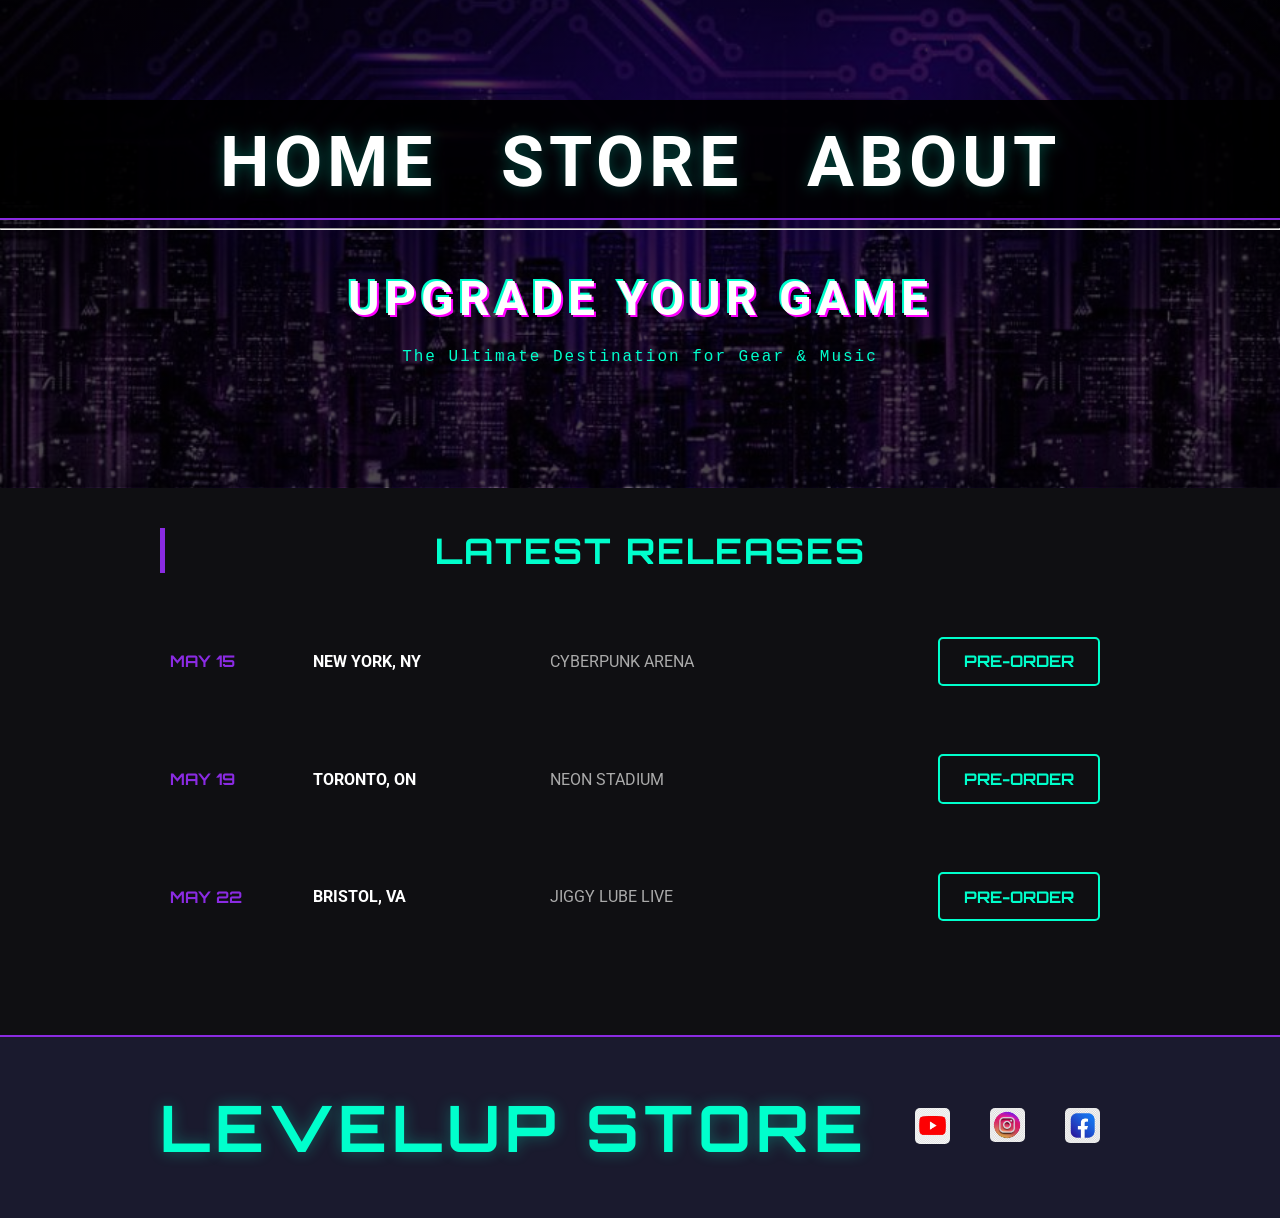
<file: index.html>
<!DOCTYPE html>
<html lang="ar">
<head>
    <meta charset="UTF-8">
    <title>Level Up Store | Home</title>
    <link rel="stylesheet" href="style.css">
</head>
<body>
<header class="main-header">

        <nav class="nav main-nav">
            <ul class="band-name band-name-large">
                <li><a href="index.html">HOME</a></li>
                <li><a href="store.html">STORE</a></li>
                <li><a href="about.html">ABOUT</a></li>
            </ul>
        </nav>

        <hr>
<div class="welcome-section">
    <h2 class="glitch-text" data-text="UPGRADE YOUR GAME">UPGRADE YOUR GAME</h2>
    <p class="hero-desc">The Ultimate Destination for Gear & Music</p>
</div>

    </header>

    <section class="content-section container" id="store-section" >
        <h2 class="section-header" style="text-align: center; margin-bottom: 30px; font-family: 'Orbitron'; color: var(--accent-color);">LATEST RELEASES</h2>
        <div>
            <!-- Row 1 -->
            <div class="tour-row">
                <strong class="tour-date">MAY 15</strong>
                <span class="tour-city">NEW YORK, NY</span>
                <span class="tour-arena">CYBERPUNK ARENA</span>
                <button type="button" class="btn btn-primary">PRE-ORDER</button>
            </div>
            <!-- Row 2 -->
            <div class="tour-row">
                <strong class="tour-date">MAY 19</strong>
                <span class="tour-city">TORONTO, ON</span>
                <span class="tour-arena">NEON STADIUM</span>
                <button type="button" class="btn btn-primary">PRE-ORDER</button>
            </div>
            <!-- Row 3 -->
            <div class="tour-row">
                <strong class="tour-date">MAY 22</strong>
                <span class="tour-city">BRISTOL, VA</span>
                <span class="tour-arena">JIGGY LUBE LIVE</span>
                <button type="button" class="btn btn-primary">PRE-ORDER</button>
            </div>
        </div>
    </section>

    <footer class="main-footer">
        <div class="container main-footer-container">
            <h3 class="band-name">LevelUp Store</h3>

            <ul class="nav footer-nav">
                <li>
                    <a href="https://www.youtube.com" target="_blank">
                        <img src="photo/yt.png" alt="youTube">
                    </a>
                </li>
                <li>
                    <a href="https://www.instagram.com" target="_blank">
                        <img src="photo/in.png" alt="Instagram">
                    </a>
                </li>
                <li>
                    <a href="https://www.facebook.com" target="_blank">
                        <img src="photo/fk.png" alt="Facebook">
                    </a>
                </li>
            </ul>
        </div>
    </footer>
<script src="index.js"></script>
</body>
</html>
</file>
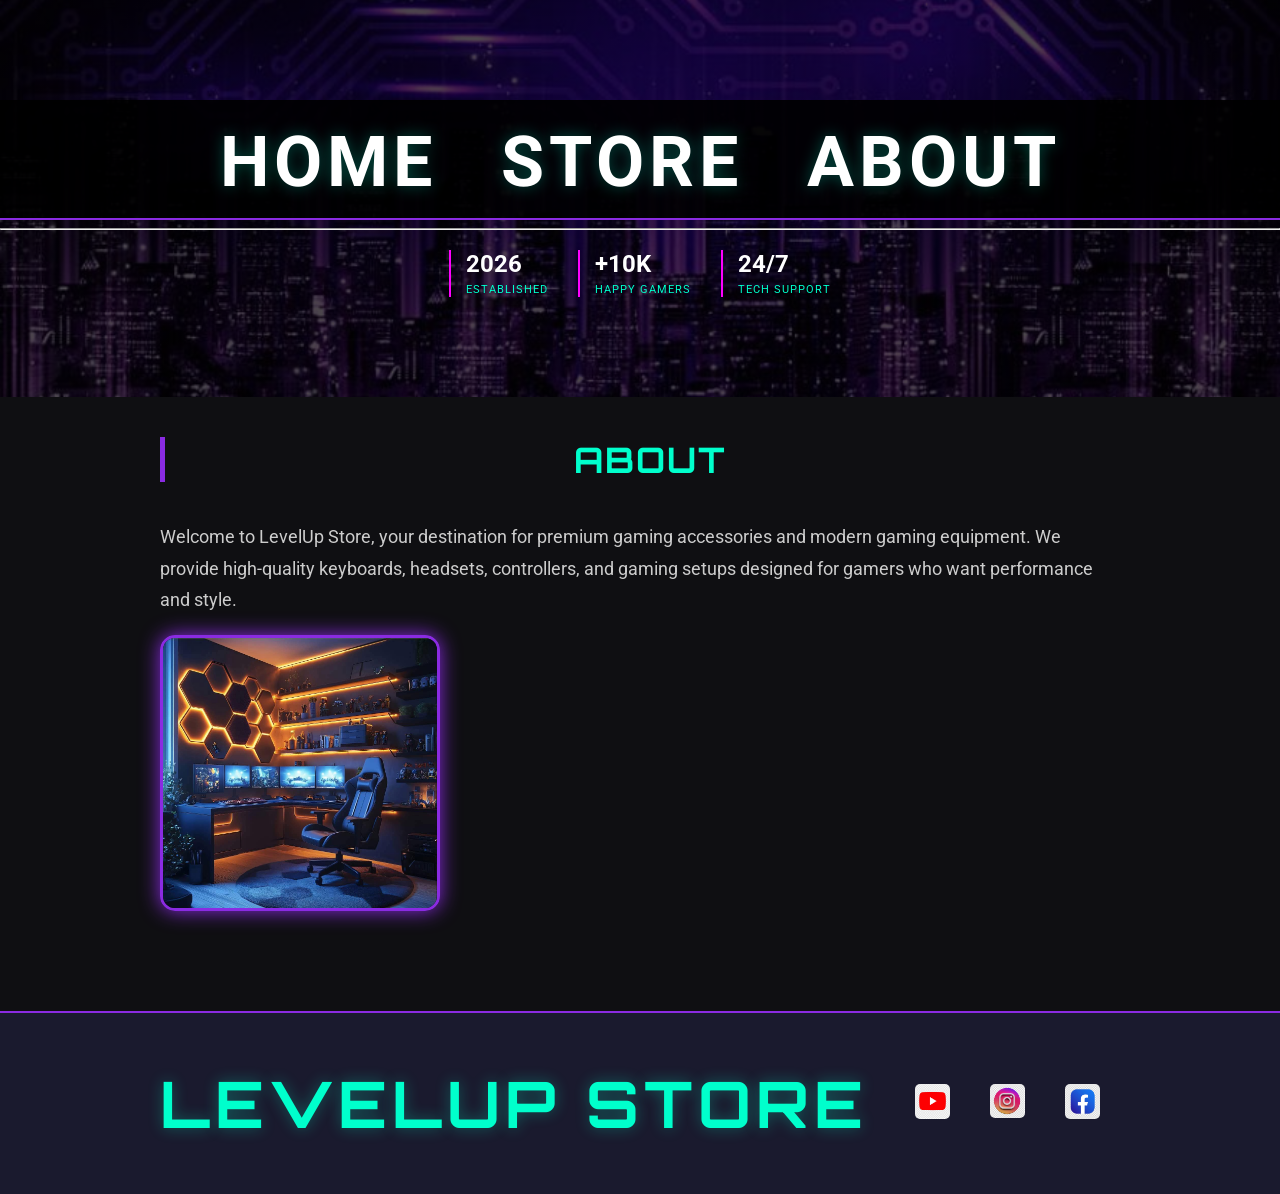
<file: about.html>
<!DOCTYPE html>
<html>
<head>
    <title>LevelUp Store | About</title>

    <meta name="description" content="Gaming Store Website">

    <link rel="stylesheet" href="style.css">
</head>

<body>

    <!-- HEADER -->

    <header class="main-header">

        <nav class="nav main-nav">
            <ul class="band-name band-name-large">
                <li><a href="index.html">HOME</a></li>
                <li><a href="store.html">STORE</a></li>
                <li><a href="about.html">ABOUT</a></li>
            </ul>
        </nav>
        <hr>

<div class="about-stats">
    <div class="stat-box">
        <span class="stat-number">2026</span>
        <span class="stat-label">ESTABLISHED</span>
    </div>
    <div class="stat-box">
        <span class="stat-number">+10K</span>
        <span class="stat-label">HAPPY GAMERS</span>
    </div>
    <div class="stat-box">
        <span class="stat-number">24/7</span>
        <span class="stat-label">TECH SUPPORT</span>
    </div>
</div>

    </header>

    <!-- MAIN -->

    <main>

        <!-- ABOUT SECTION -->

        <section class="content-section container" >

            <h2 class="section-header">ABOUT</h2> 

            <p>
                Welcome to LevelUp Store, your destination for premium gaming
                accessories and modern gaming equipment. We provide high-quality
                keyboards, headsets, controllers, and gaming setups designed for
                gamers who want performance and style.
            </p>

            <img class="about-band-image" src="photo/gaming-setup.jpg" alt="Gaming Setup">

        </section>

    </main>

    <!-- FOOTER -->

    <footer class="main-footer">
<div class="container main-footer-container">
        <h3 class="band-name">LevelUp Store</h3>

        <ul class="nav footer-nav">

            <li>
                <a href="https://www.youtube.com" target="_blank">

                    <img src="photo/yt.png" alt="youTube">

                </a>
            </li>

            <li>
                <a href="https://www.instagram.com" target="_blank">

                    <img src="photo/in.png" alt="Instagram">

                </a>
            </li>

            <li>
                <a href="https://www.facebook.com" target="_blank">

                    <img src="photo/fk.png" alt="Facebook">

                </a>
            </li>

        </ul>
</div>

    </footer>

</body>
</html>
</file>
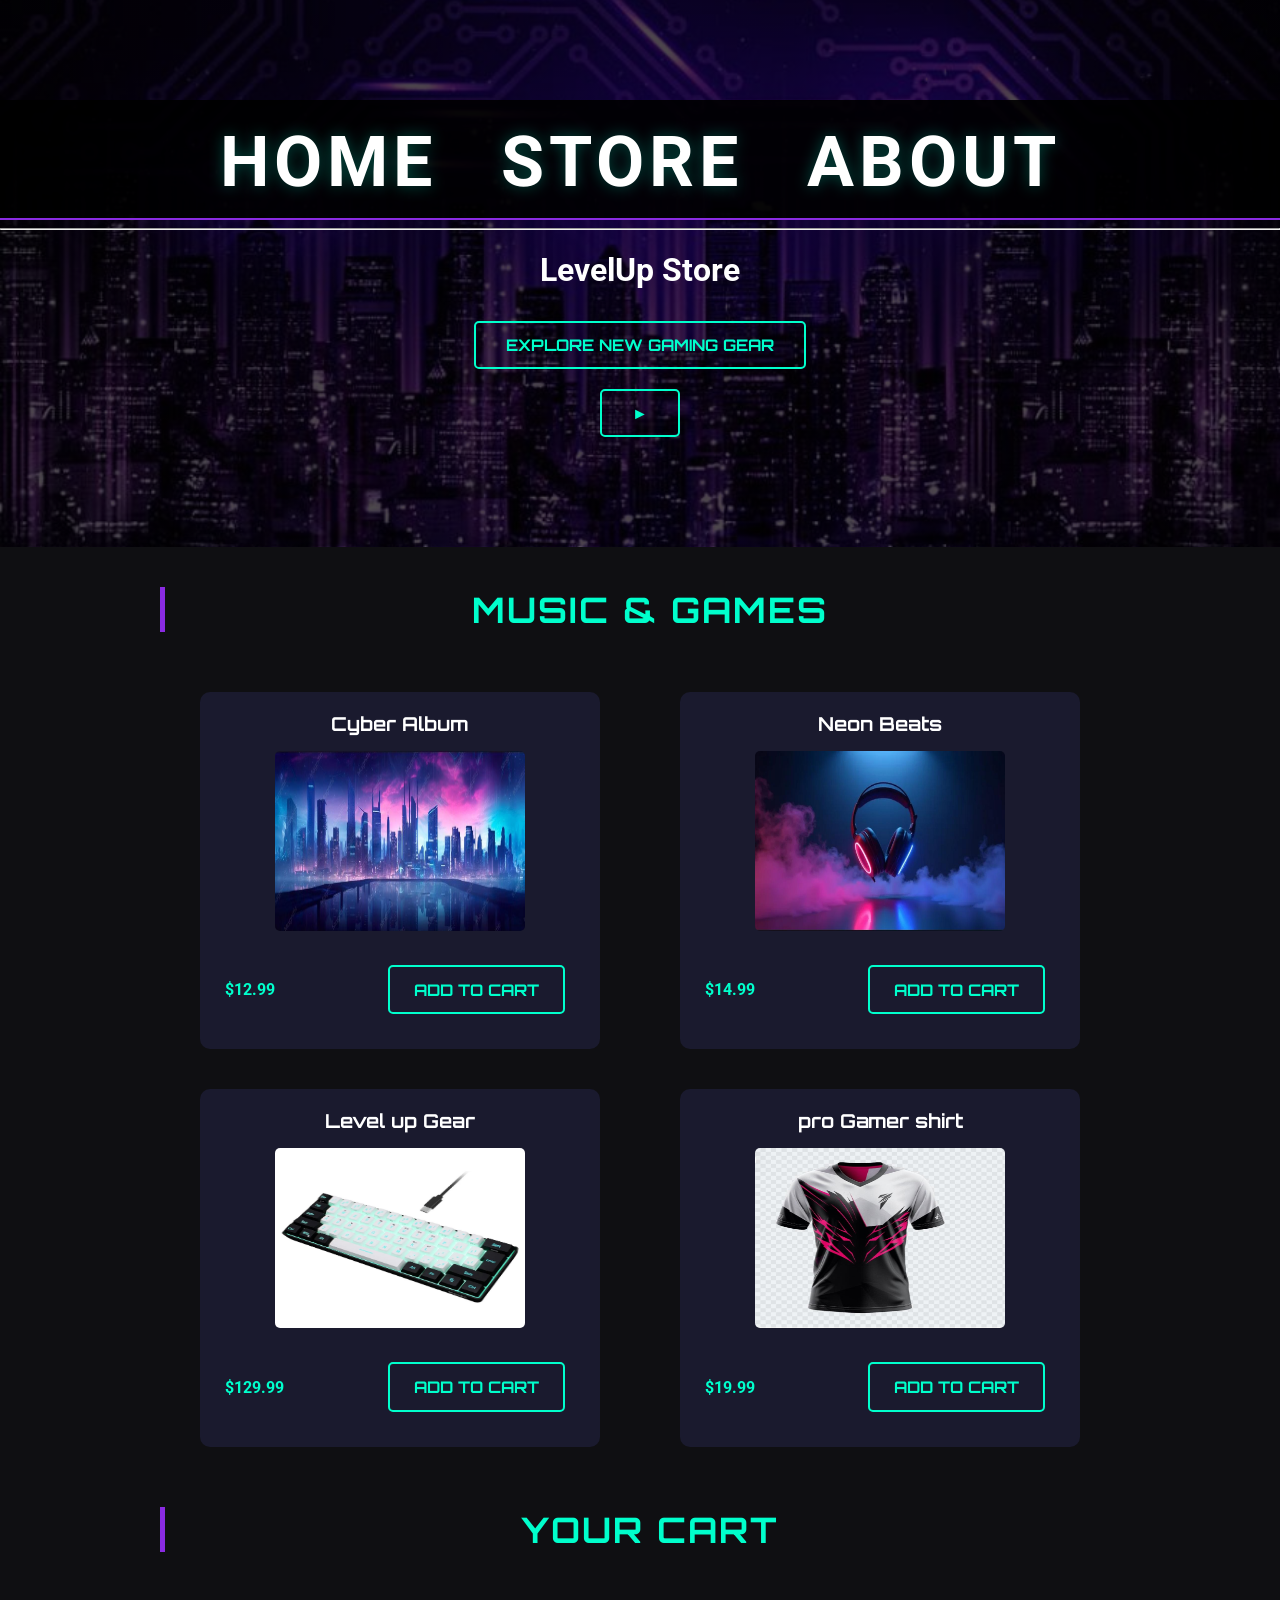
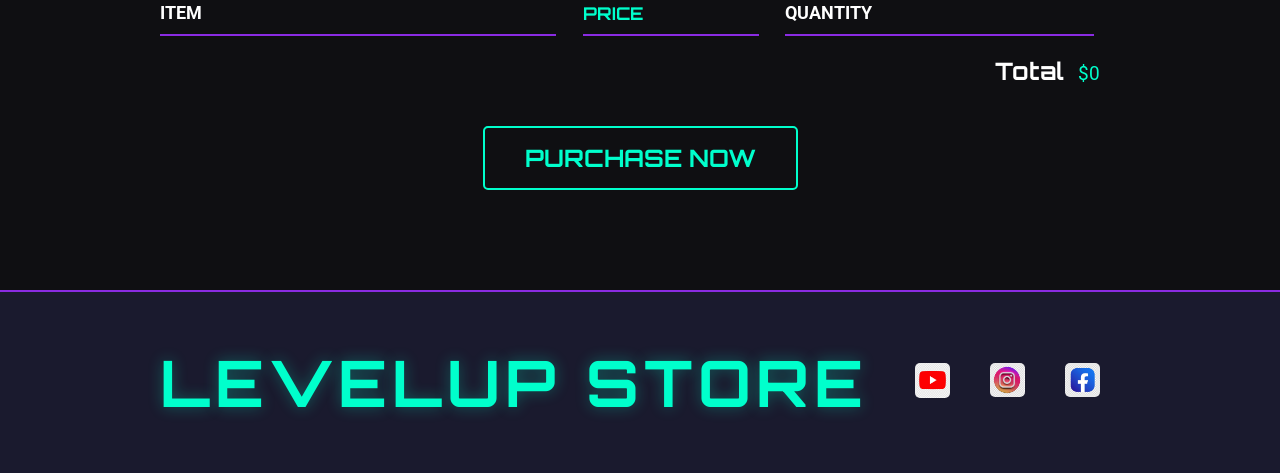
<file: store.html>
<!DOCTYPE html>
<html lang="en">
<head>
    <meta charset="UTF-8">
    <meta name="viewport" content="width=device-width, initial-scale=1.0">
    <link href="style.css" rel="stylesheet">
    <title>Document</title>
</head>
<body>
    <header class="main-header">

        <nav class="nav main-nav">
            <ul class="band-name band-name-large">
                <li><a href="index.html">HOME</a></li>
                <li><a href="store.html">STORE</a></li>
                <li><a href="about.html">ABOUT</a></li>
            </ul>
        </nav>

        <hr>

        <h1>LevelUp Store</h1>

        <button type="button"  class="btn-explore">Explore New Gaming Gear</button>

        <br>

        <button type="button" class="btn-play">&#9658;</button>

    </header>

    <section class="container content-section" id="store-section">
        <h2 class="section-header" id="products-target">MUSIC & GAMES</h2>
        <div class="shop-items">
            <!-- المنتج الأول -->
            <div class="shop-item">
                <span class="shop-item-title">Cyber Album</span>
                <img class="shop-item-image" src="photo/Album 1.png">
                <div class="shop-item-details">
                    <span class="shop-item-price">$12.99</span>
                    <button class="btn btn-primary shop-item-button" type="button">ADD TO CART</button>
                </div>
            </div>
            
            <!-- المنتج الثاني -->
            <div class="shop-item">
                <span class="shop-item-title">Neon Beats</span>
                <img class="shop-item-image" src="photo/head.png">
                <div class="shop-item-details">
                    <span class="shop-item-price">$14.99</span>
                    <button class="btn btn-primary shop-item-button" type="button">ADD TO CART</button>
                </div>
            </div>
            <div class="shop-item">
                <span class="shop-item-title">Level up Gear</span>
                <img class="shop-item-image" src="photo/key.png">
                <div class="shop-item-details">
                    <span class="shop-item-price">$129.99</span>
                    <button class="btn btn-primary shop-item-button" type="button">ADD TO CART</button>
                </div>
            </div>
             <div class="shop-item">
                <span class="shop-item-title">pro Gamer shirt</span>
                <img class="shop-item-image" src="photo/Shirt.png">
                <div class="shop-item-details">
                    <span class="shop-item-price">$19.99</span>
                    <button class="btn btn-primary shop-item-button" type="button">ADD TO CART</button>
                </div>
            </div>
        </div>
    </section>

    <section class="container content-section">
        <h2 class="section-header">YOUR CART</h2>
        
        <div class="cart-row">
            <span class="cart-item cart-header cart-column">ITEM</span>
            <span class="cart-price cart-header cart-column">PRICE</span>
            <span class="cart-quantity cart-header cart-column">QUANTITY</span>
        </div>
        
        <div class="cart-items">
            <!-- مثال لعنصر في السلة -->
          <!--  <div class="cart-row">
                <div class="cart-item cart-column">
                    <img class="cart-item-image" src="Images/Shirt.png" width="100">
                    <span class="cart-item-title">Pro Gamer Shirt</span>
                </div>
                <span class="cart-price cart-column">$19.99</span>
                <div class="cart-quantity cart-column">
                    <input class="cart-quantity-input" type="number" value="1">
                    <button class="btn btn-danger" type="button">REMOVE</button>
                </div>
            </div>-->
        </div>

        <div class="cart-total">
            <strong class="cart-total-title">Total</strong>
            <span class="cart-total-price">$0</span>
        </div>
        <div style="text-align: center; margin-top: 40px;">
            <button class="btn btn-primary btn-purchase" type="button">PURCHASE NOW</button>
        </div>
    </section>

    <footer class="main-footer">
        <div class="container main-footer-container">
            <h3 class="band-name">LevelUp Store</h3>

            <ul class="nav footer-nav">
                <li>
                    <a href="https://www.youtube.com" target="_blank">
                        <img src="photo/yt.png" alt="youTube">
                    </a>
                </li>
                <li>
                    <a href="https://www.instagram.com" target="_blank">
                        <img src="photo/in.png" alt="Instagram">
                    </a>
                </li>
                <li>
                    <a href="https://www.facebook.com" target="_blank">
                        <img src="photo/fk.png" alt="Facebook">
                    </a>
                </li>
            </ul>
        </div>
    </footer>
    <script src="script.js"></script>
</body>
</html>
</file>
<file: style.css>
/* =========================================
   1. الإعدادات العامة والمتغيرات
   ========================================= */
@import url('https://fonts.googleapis.com/css2?family=Orbitron:wght@400;700&family=Roboto:wght@300;400&display=swap');

:root {
    --primary-color: #8a2be2; /* أرجواني هادئ */
    --accent-color: #00ffcc;  /* لون نيون للتمييز */
    --bg-dark: #0f0f12;       /* خلفية داكنة جداً */
    --text-light: #ffffff;
    --section-bg: #1a1a2e;    /* خلفية للأقسام */
}

* {
    box-sizing: border-box;
    font-family: 'Roboto', sans-serif;
    color: var(--text-light);
}

html, body {
    margin: 0;
    padding: 0;
    background-color: var(--bg-dark);
    scroll-behavior:smooth;
}

/* =========================================
   2. الهيدر ومنطقة التنقل - Navigation
   ========================================= */
.main-nav {
    text-align: center;
    font-size: 1.1em;
    background-color: rgba(0, 0, 0, 0.9);
    border-bottom: 2px solid var(--primary-color);
    padding: 15px 0;
    position: sticky; /* لجعل القائمة تتبعك عند التمرير */
    top: 0;
    z-index: 1000;
}

.nav ul {
    margin: 0;
    padding: 0;
    list-style: none;
}

.nav li {
    display: inline;
    margin: 0 20px;
}

.nav a {
    text-decoration: none;
    color: var(--text-light);
    font-weight: bold;
    transition: 0.3s;
}

.nav a:hover {
    color: var(--accent-color);
    text-shadow: 0 0 10px var(--accent-color);
}

.main-header {
    background-image: linear-gradient(rgba(0,0,0,0.7), rgba(0,0,0,0.7)), url("photo/Header\ Background.jpg");
    background-size: cover;
    background-position: center;
    padding: 100px 0;
    text-align: center;
}

.band-name {
    font-family: 'Orbitron', sans-serif;
    font-size: 4em;
    margin: 10px 0;
    color: var(--accent-color);
    text-transform: uppercase;
    letter-spacing: 5px;
    text-shadow: 0 0 15px rgba(0, 255, 204, 0.3);
}

/* =========================================
   3. الأزرار - Buttons Style
   ========================================= */
button {
    background-color: transparent;
    border: 2px solid var(--accent-color);
    color: var(--accent-color);
    padding: 12px 30px;
    font-size: 1em;
    font-weight: bold;
    text-transform: uppercase;
    cursor: pointer;
    border-radius: 5px;
    transition: 0.4s;
    margin: 10px;
    font-family: 'Orbitron', sans-serif;
}

button:hover {
    background-color: var(--accent-color);
    color: var(--bg-dark);
    box-shadow: 0 0 25px var(--accent-color);
    transform: scale(1.05);
}

/* =========================================
   4. المحتوى الرئيسي - Main Content
   ========================================= */
.container {
    max-width: 1000px;
    margin: 40px auto;
    padding: 0 20px;
}

.section-header {
    font-family: 'Orbitron', sans-serif;
    text-align: left;
    font-size: 2.2em;
    color: var(--text-light);
    margin-bottom: 35px;
    border-left: 5px solid var(--primary-color);
    padding-left: 15px;
    display: block;
}

.about-band-image {
    float: left;
    width: 280px;
    height: auto;
    margin: 0 30px 20px 0;
    border-radius: 15px;
    border: 3px solid var(--primary-color);
    box-shadow: 0 0 20px var(--primary-color);
}

p {
    line-height: 1.8;
    font-size: 1.1em;
    color: #cccccc;
}
/* =========================================
   5. التذييل (Footer)
   ========================================= */
.main-footer {
    background-color: var(--section-bg);
    padding: 40px 0;
    margin-top: 80px;
    border-top: 2px solid var(--primary-color);
}

.main-footer-container {
    display: flex;
    align-items: center;
    justify-content: space-between;
}

.footer-nav { list-style: none; display: flex; padding: 0; }
.footer-nav li { margin-left: 20px; }
.footer-nav img { width: 35px; transition: 0.3s;border-radius: 5px; }
.footer-nav img:hover { transform: scale(1.2); filter: drop-shadow(0 0 8px var(--accent-color)); }

.container {
    max-width: 1000px;
    margin: 0 auto;
    padding: 0 20px;
}


/* لتنظيف الـ Float */
.content-section::after {
    content: "";
    display: table;
    clear: both;
}

/* =========================================
   1. الأزرار (Buttons)
   ========================================= */
.btn {
    text-align: center;
    padding: 0.8em 1.5em;
    cursor: pointer;
    border-radius: 5px;
    font-weight: bold;
    transition: 0.4s;
    font-family: 'Orbitron', sans-serif;
    text-transform: uppercase;
}

.btn-primary {
    background-color: transparent;
    border: 2px solid var(--accent-color);
    color: var(--accent-color);
}

.btn-primary:hover {
    background-color: var(--accent-color);
    color: var(--bg-dark);
    box-shadow: 0 0 20px var(--accent-color);
}

/* =========================================
   2. تنسيق الإصدارات (Tour/Store Rows)
   ========================================= */
.tour-row {
    border-bottom: 1px solid var(--row-border);
    padding: 1.5em 10px;
    display: flex;
    align-items: center;
    justify-content: space-between; /* لضمان توزيع العناصر بالعرض كاملاً */
}

.tour-row:hover { background-color: rgba(255, 255, 255, 0.05); }

.tour-date { color: var(--primary-color); width: 15%; font-family: 'Orbitron'; }
.tour-city { width: 25%; font-weight: bold; }
.tour-arena { width: 40%; color: #aaa; }



/* --- تنسيق قسم المنتجات (Shop Items) --- */
.section-header {
    font-family: 'Orbitron', sans-serif;
    text-align: center;
    color: var(--accent-color);
    margin: 40px 0;
    text-transform: uppercase;
    letter-spacing: 2px;
}

.shop-items {
    display: flex;
    flex-wrap: wrap;
    justify-content: space-around;
}

.shop-item {
    margin: 20px;
    background: var(--section-bg);
    padding: 20px;
    border-radius: 10px;
    border: 1px solid var(--row-border);
    transition: 0.3s;
    text-align: center;
    width: 400px;
}

.shop-item:hover {
    transform: translateY(-10px);
    box-shadow: 0 0 15px var(--primary-color);
}

.shop-item-title {
    display: block;
    width: 100%;
    text-align: center;
    font-weight: bold;
    font-size: 1.2em;
    margin-bottom: 15px;
    font-family: 'Orbitron';
}

.shop-item-image {
    height: 180px;
    width: 250px;
    border-radius: 5px;
    margin-bottom: 15px;
}

.shop-item-details {
    display: flex;
    align-items: center;
    justify-content: space-between;
    padding: 5px;
}

.shop-item-price {
    color: var(--accent-color);
    font-weight: bold;
}

/* --- تنسيق سلة المشتريات (Cart Section) --- */
.cart-header {
    font-weight: bold;
    font-size: 1.1em;
    color: var(--text-light);
    border-bottom: 2px solid var(--primary-color);
    padding-bottom: 10px;
}

.cart-column {
    display: flex;
    align-items: center;
    margin-right: 1.5em;
    padding-bottom: 10px;
    margin-top: 10px;
}

.cart-row {
    display: flex;
    border-bottom: 1px solid var(--row-border);
}

.cart-item { width: 45%; }
.cart-price { width: 20%; color: var(--accent-color); font-family: 'Orbitron'; }
.cart-quantity { width: 35%; }

.cart-item-title {
    margin-left: 15px;
    font-size: 1.1em;
}

.cart-item-image {
    width: 75px;
    height: auto;
    border-radius: 10px;
}

.cart-quantity-input {
    height: 35px;
    width: 50px;
    border-radius: 5px;
    border: 1px solid var(--primary-color);
    background-color: #111;
    color: white;
    padding: 0;
    text-align: center;
    margin-right: 25px;
}

.btn-danger {
    background-color: #eb4d4b;
    color: white;
    padding: 5px 10px;
    border: none;
    font-size: 0.8em;
}

.btn-danger:hover {
    background-color: #ff7675;
    box-shadow: 0 0 10px #eb4d4b;
}

.cart-total {
    text-align: right;
    margin-top: 20px;
    margin-right: 20px;
}

.cart-total-title {
    font-size: 1.5em;
    font-family: 'Orbitron';
}

.cart-total-price {
    font-size: 1.2em;
    color: var(--accent-color);
    margin-left: 10px;
}

.btn-purchase {
    display: block;
    margin: 20px auto;
    font-size: 1.5em;
    padding: 15px 40px;
}


.glitch-text {
    color: #fff;
    font-size: 3rem;
    font-weight: bold;
    text-transform: uppercase;
    text-shadow: 2px 2px #ff00ff, -2px -2px #00ffcc;
    letter-spacing: 5px;
    margin-bottom: 5px;
}
.hero-desc {
    color: #00ffcc;
    font-family: 'Courier New', monospace;
    font-size: 1rem;
    letter-spacing: 2px;
}
.about-stats {
    display: flex;
    justify-content: center;
    gap: 30px;
    margin-top: 20px;
}
.stat-box {
    border-left: 2px solid #ff00ff;
    padding-left: 15px;
    text-align: left;
}
.stat-number {
    display: block;
    color: #fff;
    font-size: 1.5rem;
    font-weight: bold;
}
.stat-label {
    color: #00ffcc;
    font-size: 0.7rem;
    letter-spacing: 1px;
}


.booking-modal {
    position: fixed; /* يجعلها ثابتة بالنسبة للشاشة وليس الصفحة */
    top: 0;
    left: 0;
    width: 100%;
    height: 100%;
    background: rgba(0, 0, 0, 0.85); /* خلفية سوداء شفافة */
    display: flex;
    align-items: center; /* توسيط عمودي */
    justify-content: center; /* توسيط أفقي */
    z-index: 99999; /* رقم كبير جداً لضمان ظهورها فوق الـ Footer */
    backdrop-filter: blur(10px); /* تأثير تغبيش للخلفية */
}

.modal-content {
    background: #000;
    border: 2px solid #00ffcc;
    padding: 30px;
    text-align: center;
    max-width: 400px;
    width: 90%;
    box-shadow: 0 0 30px #00ffcc;
    border-radius: 10px;
}
</file>
